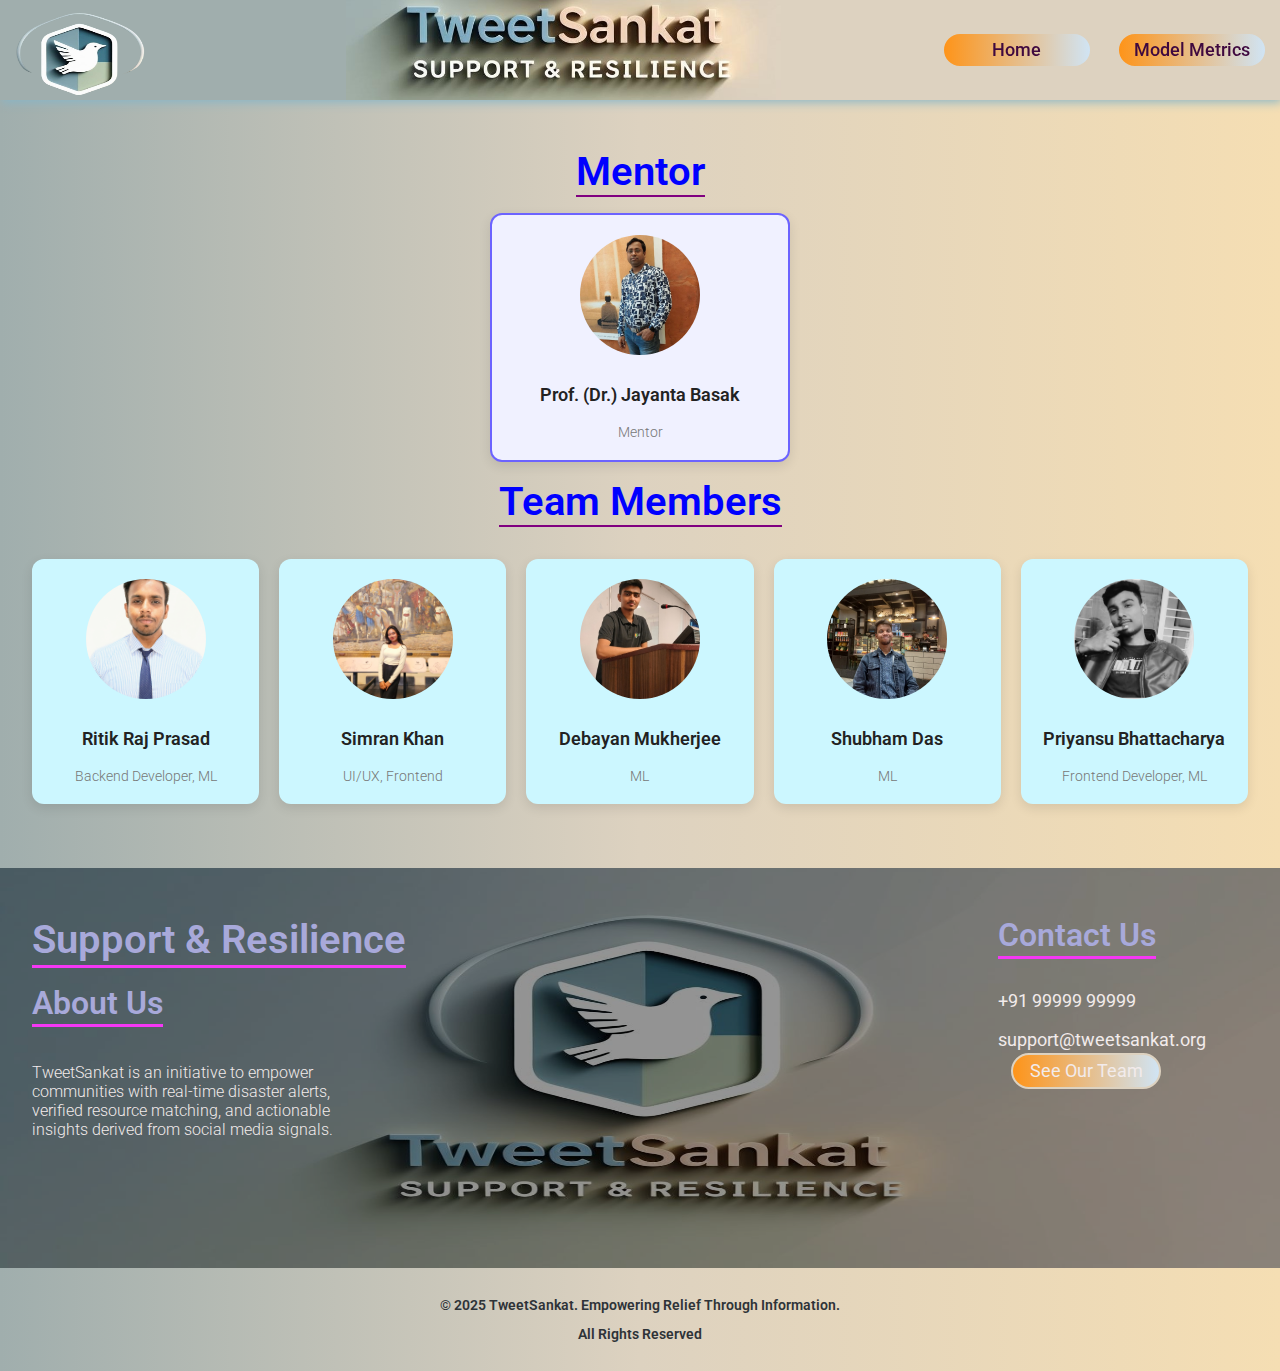
<file: Frontend/team.html>
<!DOCTYPE html>
<html lang="en">
  <head>
    <meta charset="UTF-8" />
    <meta name="viewport" content="width=device-width, initial-scale=1.0" />
    <title>Tweetsankat - Team</title>
    <link rel="stylesheet" href="./assets/style.css" />
    <link rel="stylesheet" href="./assets/team.css" />
    <link rel="shortcut icon" href="./favicon/favicon.ico" type="image/x-icon">
  </head>
  <body>
    <!-- Header -->
    <header>
      <div class="container">
        <div class="nav_wrapper">
          <a href="#" class="nav-link">
            <img
              src="images/logo1-removebg-preview.png"
              alt="Logo"
              width="150"
              height="100"
              class="site_logo"
            />
          </a>
          <img
            src="images/text_logo.jpg"
            alt="logo"
            width="435"
            class="txt-logo"
          />
          <!-- call to action -->
          <ul class="nav_list cta">
            <li><a href="./index.html" class="nav_link btn">Home</a></li>
            <li>
              <a href="./model_metrics.html" class="nav_link btn"
                >Model Metrics</a
              >
            </li>
          </ul>
        </div>
      </div>
    </header>

    <main class="container team">
      <!-- Mentor Card -->
      <h3 class="Team_heading">Mentor</h3>
      <div class="card mentor">
        <img src="./assets/member_images/WhatsApp Image 2025-06-18 at 20.45.48_28d6b5e7.jpg" alt="Mentor Photo" />
        <h2>Prof. (Dr.) Jayanta Basak</h2>
        <p>Mentor</p>
      </div>
      <h3 class="Team_heading">Team Members</h3>
      <section class="team-container">
        <!-- Team Member Cards -->
        <div class="card">
          <img src="./assets/member_images/ritik.jpg" alt="Member 1" />
          <h2>Ritik Raj Prasad</h2>
          <p>Backend Developer, ML</p>
        </div>

        <div class="card">
          <img src="./assets/member_images/simran.jpg" alt="Member 2" />
          <h2>Simran Khan</h2>
          <p>UI/UX, Frontend</p>
        </div>

        <div class="card">
          <img src="./assets/member_images/debayan.jpg" alt="Member 3" />
          <h2>Debayan Mukherjee</h2>
          <p>ML</p>
        </div>

        <div class="card">
          <img src="./assets/member_images/shubham.jpg" alt="Member 4" />
          <h2>Shubham Das</h2>
          <p>ML</p>
        </div>

        <div class="card">
          <img src="./assets/member_images/WhatsApp Image 2025-03-30 at 14.06.29_2b62187e.jpg" alt="Member 5" />
          <h2>Priyansu Bhattacharya</h2>
          <p>Frontend Developer, ML</p>
        </div>
      </section>
    </main>

    <!-- footer -->
    <footer>
      <img src="images/logo.jpg" alt="TweetSankat Logo" />
      <div class="footerDiv">
        <div class="container">
          <section class="footerCon">
            <div class="footerHead">
              <h3 class="item-head">Support & Resilience</h3>
              <ul>
                <h4 class="item-head">About Us</h4>
                <li class="footer__about">
                  <p>
                    TweetSankat is an initiative to empower communities with
                    real-time disaster alerts, verified resource matching, and
                    actionable insights derived from social media signals.
                  </p>
                </li>
              </ul>

              <ul class="footer-link">
                <li>
                  <a href="#"><i class="fab fa-instagram fa-lg"></i></a>
                </li>
                <li>
                  <a href="#"><i class="fab fa-twitter fa-lg"></i></a>
                </li>
                <li>
                  <a href="#"><i class="fas fa-envelope fa-lg"></i></a>
                </li>
                <li>
                  <a href="#"><i class="fab fa-linkedin fa-lg"></i></a>
                </li>
              </ul>
            </div>

            <div class="footerItem">
              <h4 class="item-head">Contact Us</h4>
              <ul class="contact">
                <li><a href="tel:+919999999999">+91 99999 99999</a></li>
                <li>
                  <a href="mailto:support@tweetsankat.org"
                    >support@tweetsankat.org</a
                  >
                </li>
              </ul>
              <a href="./team.html" class="btn footer_btn">See Our Team</a>
            </div>
          </section>
        </div>
      </div>
      <div class="footerbg"></div>
    </footer>

    <div class="copyright container">
      <p>&copy; 2025 TweetSankat. Empowering Relief Through Information.</p>
      <p>All Rights Reserved</p>
    </div>
  </body>
</html>
</file>
<file: Frontend/assets/style.css>
@import url("https://fonts.googleapis.com/css2?family=Oswald:wght@200..700&family=Roboto:ital,wght@0,100..900;1,100..900&display=swap");

:root {
  /* defined colors - matched with logo */
  --primary-color: #5e5e5e;
  --secondary-color: #ad8672;
  --text-color: #a8a9da;
  --text-color2: #3f093f;
  /* --text-color2: #ffffff; */
  --background-color: #88b6c8;
  --map-bg-color: #d8dde1;
  --resource-header-bg-color: #1a222a;
  --no-items-bg-color: #2e3338;
  --no-items-text-color: #ff7b7b;
  --bg-red: #f92222;
  --bg-green: #d4e8d5;
  --border-color: #bac2c9;
  --success-color: #22ff00;
  --error-color: #ff0000;
  --neutral-color: #f2c89d;

  /* fonts */
  --heading-font-size: 20px;
  --font-family: "Roboto", sans-serif;

  /* spacing */
  --space-16: 1rem;
  --space-24: 1.5rem;
  --space-32: 2rem;
  --space-48: 3rem;
  --space-64: 4rem;
  --space-80: 5rem;
}

* {
  margin: 0;
  padding: 0;
  box-sizing: border-box;
}

html {
  font-family: var(--font-family);
}

body {
  /* background: linear-gradient(to right, #a0aead 0%, #ddd2c0 50%, #b1faeb 100%); */
  background: linear-gradient(to right, #a0aead 0%, #ddd2c0 50%, #f5deb3 100%);
  /* background: url('./3334896.jpg'); */
  /* background: #413E49; */
  color: var(--text-color);
}

ul {
  list-style-type: none;
}

a {
  display: inline-block;
  text-decoration: none;
  font-size: 1.1rem;
}

h1 {
  font-size: 4rem;
}

h2 {
  font-size: 3rem;
  font-weight: 600;
}

h3 {
  font-size: 2.5rem;
  font-weight: 600;
}

h4 {
  font-size: 2rem;
  font-weight: 600;
}

p {
  font-size: 1.2rem;
  margin-top: 1.2rem;
  font-weight: 300;
}

.container {
  max-width: 1320px;
  margin: 0 auto;
}

#loader-container {
  position: fixed;
  top: 0;
  left: 0;
  background: white;
  background: linear-gradient(to right, #a0aead 0%, #ddd2c0 50%, #f5deb3 100%);
  width: 100%;
  height: 100%;
  z-index: 9999;
  display: flex;
  align-items: center;
  justify-content: center;
}

#lottie-loader {
  width: 70%;
  height: 70%;
}

#default-loader,
#fetch-loader {
  width: 400px;
  margin: 1rem auto;
}

body.loading main,
body.loading header,
body.loading footer {
  display: none;
}

header {
  background: linear-gradient(to right, #a0aead 55%, #ddd2c0 50%);
  color: var(--text-light);
  position: sticky;
  top: 0;
  z-index: 100;
  box-shadow: 2px 2px 10px var(--background-color);
}

.site_logo {
  /* object-fit: cover; */
  display: block;
}

.nav_wrapper {
  display: flex;
  justify-content: space-between;
  align-items: center;
  padding: 0 var(--spacing-md);
}

.nav_link {
  color: var(--text-light);
  margin: 0 var(--spacing-sm);
  text-decoration: none;
  font-weight: 500;
}

.txt-logo {
  margin-left: 3rem;
}

.cta {
  display: flex;
  gap: var(--spacing-sm);
  list-style: none;
}

.btn {
  color: var(--text-color2);
  background: linear-gradient(to right, #fe9419, #d0e4f4);
  width: 150px;
  border-radius: 28px;
  font-size: 1.1rem;
  text-align: center;
  padding: 6px 8px;
  border: 2px solid #ddd2c0;
  margin: 0 0.8rem;
}

.btn:hover {
  border: 2px solid #fe9419;
  background: linear-gradient(to right, #d0e4f4 40%, #fe9419 100%);
  transition: background 0.3s;
  cursor: pointer;
}

#fetch-tweets-btn {
  width: 200px;
  margin: auto;
}

.btn-wrapper{
  display: flex;
}

.spin-item {
  align-content: center;
  /* background-color: #c11ce21f; */
  max-height: fit-content;
  padding: 0.8rem;
}

.section_wrapper {
  padding: var(--space-24);
}

.map {
  width: 40%;
  background-color: var(--map-bg-color);
  min-height: 500px;
}

.affect-wrapper {
  width: 100%;
  margin: var(--space-64) 0;
  box-shadow: 0 2px 10px #e100ff;
  border: 2px solid transparent;
  padding: 1rem;
}


.affect-wrapper:hover,
.tweet-list:hover {
  box-shadow: 0 2px 10px transparent;
  border: 2px solid  #e100ff;
  transition: 0.3s ease-in-out;
}

.affect-wrapper:hover h3{
  border-bottom: 2px solid  #00ffff !important;
}

.map-item {
  display: flex;
  justify-content: center;
  align-items: center;
  gap: var(--space-16);
}

.affect-stats {
  margin-bottom: var(--space-16);
}

.section_heading {
  font-size: var(--heading-font-size);
  margin-bottom: 10px;
}

.status-critical {
  color: var(--error-color);
}

.location {
  font-family: "Oswald", sans-serif;
  background-color: var(--no-items-bg-color);
  padding: 0.5rem;
  border-radius: 10px;
}

.location::before {
  content: "\f3c5";
  font-family: "Font Awesome 6 Free";
  font-weight: 900;
  color: var(--bg-red);
  margin-right: 8px;
  display: inline-block;
}

.available .location::before {
  color: var(--success-color);
}

.need .category-location {
  color: var(--background-color);
}

.resource-header > div:nth-child(2) {
  margin: 1.2rem 0 0.5rem 1rem;
}

.resource-header > div:nth-child(2)::before {
  font-family: "Font Awesome 6 Free";
  content: "\f3c5";
  font-weight: 900;
  font-size: 1.5rem;
  margin-right: 12px;
  color: var(--no-items-text-color);
}

.available .resource-header > div:nth-child(2)::before {
  color: var(--success-color);
}

.need .resource-item > span:first-child::before {
  font-family: "Font Awesome 6 Free";
  content: "\e097";
  font-weight: 900;
  margin-right: 12px;
  color: var(--error-color);
}

.available .resource-item > span:first-child::before {
  font-family: "Font Awesome 6 Free";
  content: "\e098";
  font-weight: 900;
  margin-right: 12px;
  color: var(--success-color);
}

.available .category-location {
  color: var(--background-color);
}

#need-list .resource-group .resource-header > .location {
  color: var(--error-color);
  text-align: center;
}

#available-list .resource-group .resource-header > .location {
  color: #09ff00;
  text-align: center;
}

.status-active {
  color: #09ff00;
}

.status-neutral {
  color: var(--neutral-color);
}

.structured-list {
  display: flex;
  gap: var(--space-16);
}

.structured-block {
  flex: 1;
  border: 1px solid var(--border-color);
  padding: 10px;
  display: flex;
  flex-direction: column;
  max-height: 400px;
}

/* For Webkit browsers (Chrome, Safari, Edge) */
.structured-block::-webkit-scrollbar {
  width: 5px;
}

.structured-block::-webkit-scrollbar-track {
  background: #e0f7eb;
  border-radius: 10px;
}

.structured-block::-webkit-scrollbar-thumb {
  background: #41b664;
  border-radius: 10px;
  border: 2px solid #e0f7eb;
}

.need::-webkit-scrollbar-thumb {
  background: #df4d4d;
}

.structured-block::-webkit-scrollbar-thumb:hover {
  background: #349e55;
}

/* For Firefox */
.structured-block {
  scrollbar-width: thin;
  scrollbar-color: #41b664 #e0f7eb;
}

.need::-webkit-scrollbar-thumb {
  scrollbar-color: #b64141 #e0f7eb;
}

.need {
  background-color: #f2cccc;
  box-shadow: 0 4px 10px var(--bg-red);
}

.available {
  background-color: #d1f0d4;
  box-shadow: 0 4px 10px var(--success-color);
}

.category-location {
  font-weight: bold;
  margin-bottom: 10px;
  background: var(--resource-header-bg-color);
  padding: 5px;
  position: sticky;
  top: 100px;
  z-index: 10;
}

.resource-list {
  overflow-y: auto;
}

.tweet-inline {
  margin: var(--space-16);
  color: var(--resource-header-bg-color);
}

.resource-group {
  margin-bottom: var(--space-16);
  border-bottom: 1px solid #aaaaaa;
  padding-bottom: var(--space-16);
}

.resource-header {
  font-weight: bold;
  margin: var(--space-16);
  font-size: 1.2rem;
}

.resource-items {
  margin-left: 10px;
}

.status-icon {
  margin-right: 5px;
  font-size: 1.5rem;
}

/* Styling for the "No items available" message */
.no-items {
  padding: 1rem;
  color: var(--no-items-text-color);
  font-size: 1.2rem;
  font-weight: bold;
  text-align: center;
  background-color: var(--no-items-bg-color);
  border-radius: 8px;
  margin-top: 10px;
  border: 2px solid var(--no-items-text-color);
}

.resource-item {
  display: flex;
  justify-content: space-between;
  align-items: center;
  padding: 10px 15px;
  margin-bottom: 8px;
  border: 1px solid #ddd;
  color: var(--map-bg-color);
  font-weight: 600;
  border-radius: 6px;
  max-width: 95%;
  box-shadow: 0 1px 2px #0000000d;
}

.need .resource-item {
  background-color: #4509097b;
}

.available .resource-item {
  background-color: rgba(24, 75, 12, 0.463);
}

.resource-item button.match-btn {
  background-color: #007bff;
  color: white;
  border: none;
  padding: 6px 10px;
  border-radius: 4px;
  font-size: 0.85rem;
  cursor: pointer;
  margin-left: 10px;
}

.resource-item button.match-btn:hover {
  background-color: #0056b3;
}

/*testing */

.tweet-list {
  margin-bottom: 1rem;
  padding: 0.5rem;
  background-color: #41b66437;
  box-shadow: 0 2px 10px #e011fe;
  border-radius: 8px;
  max-height: 350px;
  border: 2px solid transparent;
  overflow-y: auto;
}

.tweet-list::-webkit-scrollbar {
  width: 8px;
}

.tweet-list::-webkit-scrollbar-track {
  background: #e0f7eb;
  border-radius: 10px;
}

.tweet-list::-webkit-scrollbar-thumb {
  background: #41b664;
  border-radius: 10px;
  border: 2px solid #e0f7eb;
}

.tweet-list::-webkit-scrollbar-thumb:hover {
  background: #349e55;
}

.tweet-text {
  font-family: "Oswald", sans-serif;
  font-weight: 400;
  color: var(--no-items-bg-color);
  background-color: #ffffff62;
  border-radius: 10px;
  padding: 0.4rem;
}

.tweet-entry {
  margin: 4px 0;
  padding: 6px 10px;
  background: #201919;
  border: 1px solid #ddd;
  border-radius: 4px;
}

#map {
  height: 600px;
  width: 60%;
  border-radius: 10px;
  margin-bottom: 1rem;
  z-index: 1;
}

.match-result {
  margin-top: 5px;
  padding: 6px 10px;
  background: #f1f1f1;
  border-left: 4px solid #555;
  font-size: 0.9em;
}

footer {
  display: flex;
  justify-content: center;
  background-color: var(--Black);
  position: relative;
  z-index: 1;
}

footer > img {
  display: inline-block;
  width: 100%;
  height: 400px;
  position: relative;
}

footer .item-head {
  color: var(--White);
}

footer p,
footer a {
  color: #f2ebeb !important;
}

.footerbg {
  position: absolute;
  z-index: 1;
  width: 100%;
  height: 100%;
  top: 0;
  left: 0;
  background-color: #0000006a;
}

.footerDiv {
  position: absolute;
  z-index: 100;
  left: 0;
  top: 0;
  width: 100%;
  height: 100%;
}

.footerHead {
  max-width: 33%;
  margin-left: 2rem;
}

.footerHead h3 {
  color: var(--White);
  font-size: 40px;
}

.item-head {
  margin-bottom: var(--space-16);
  padding-bottom: 2px;
  border-bottom: 3px solid #f537f5;
  max-width: fit-content;
  color: var(--text-color2);
}

.footer__about p {
  font-size: 1rem;
  max-width: 80%;
}

.footer-link {
  display: flex;
  justify-content: flex-start;
  align-items: center;
  column-gap: 20px;
  margin-top: var(--space-24);
}

.fab,
.fas {
  color: #83fff0;
}

.contact {
  margin-top: var(--space-32);
}

.contact li {
  margin-top: var(--space-16);
  border-bottom: 3px solid transparent;
}

.item-head:hover,
.contact li:hover {
  border-color: #00f7ff;
  transition: 0.3s;
}

.footerHead li {
  display: inline-block;
}

.footerHead a {
  display: inline-block;
}

.footerCon {
  display: flex;
  justify-content: space-between;
  padding: var(--space-48) 0;
}

.footerItem a {
  color: var(--text-color);
}

.footerItem {
  min-width: 22%;
}

.copyright {
  padding: var(--space-16);
}

.copyright p {
  font-size: 14px;
  margin: 0.8rem 0;
  text-align: center;
  color: var(--no-items-bg-color);
  font-weight: 600;
}

/* responsiveness */

/* MAX-WIDTH: 1200px (large tablets / small desktops) */
@media (max-width: 1200px) {
  .container {
    max-width: 1180px;
  }

  .section_wrapper {
    flex-direction: column;
    gap: var(--space-24);
  }

  .map,
  .tweet-list-wrapper {
    width: 100%;
  }

  .structured-list {
    flex-direction: column;
    gap: var(--space-16);
  }

  .footerHead {
    margin-left: 2rem;
  }
}

/* MAX-WIDTH: 900px (tablets and landscape phones) */
@media (max-width: 998px) {
  h1 {
    font-size: 3rem;
  }

  h2 {
    font-size: 2.8rem;
    font-weight: 500;
  }

  h3 {
    font-size: 2.2rem;
    font-weight: 600;
  }

  h4 {
    font-size: 1.8rem;
    font-weight: 500;
  }

  p {
    font-size: 1rem;
    font-weight: 300;
  }

  .container {
    max-width: 768px;
  }

  .map-item{
    gap: 10px;
    flex-direction: column;
  }

  .btn-wrapper {
    max-width: fit-content;
    margin: auto;
    justify-content: center;
    gap: var(--space-16);
  }

  .spin-item {
    width: 100%;
  }

  #map{
    width: 100%;
  }

  .txt-logo {
    width: 350px;
  }

  .site_logo {
    height: 80px;
    width: 120px;
  }

  .btn {
    margin: 0.6rem;
    width: fit-content;
    padding: 0.5rem 0.7rem;
    font-size: 0.8rem;
  }

  .cta {
    flex-direction: column;
    justify-content: center;
  }

  .btn {
    margin: 0;
  }

  .map {
    min-height: 300px;
  }

  footer > img {
    height: 450px;
  }
}

/* MAX-WIDTH: 600px (small phones) */
@media (max-width: 724px) {
  body {
    font-size: 1rem;
  }

  .nav_wrapper {
    justify-content: start;
  }

  #default-loader,
  #fetch-loader{
    width: 200px;
  }

  .txt-logo {
    width: 300px;
    height: 80px;
    margin-left: 0;
  }

  .container {
    max-width: 568px;
  }

  .structured-block {
    padding: 1rem;
  }

  .footerHead h3 {
    font-size: 1.2rem;
  }

  .footer-link a {
    font-size: 0.9rem;
  }
}

@media (max-width: 530px) {
  p,
  .tweet-inline,
  span,
  button {
    font-size: 0.8rem;
  }

  .site_logo {
    width: 80px;
    height: 65px;
  }

  .txt-logo {
    width: 200px;
    height: 70px;
    margin-left: 0;
  }

  header {
    background: linear-gradient(to right, #a0aead 50%, #ddd2c0 50%);
  }

  .container {
    max-width: 100%;
  }

  #map {
    max-height: 400px;
  }

  .cta {
    flex-direction: row;
    gap: var(--space-16);
  }

  .footerCon {
    flex-direction: column;
    width: 100%;
    justify-content: center;
  }

  .footerHead {
    max-width: 100%;
  }

  .footerItem {
    margin: 2rem;
  }
}

@media (max-width: 463px) {
  h3 {
    font-size: 2rem;
  }

  header {
    background: linear-gradient(to right, #a0aead 40%, #ddd2c0 45%);
  }

  .site_logo {
    width: 70px;
    height: 60px;
  }

  .txt-logo {
    width: 150px;
    height: 60px;
    margin-left: 0;
  }
}

@media (max-width: 404px) {
  h3 {
    font-size: 1.5rem;
  }

  .btn {
    font-size: 0.7rem;
    font-weight: 500;
  }

  .cta {
    gap: 0.2rem;
  }

  footer > img {
    height: 500px;
  }
}

@media (max-width: 380px) {
  header {
    background: linear-gradient(to right, #a0aead 40%, #ddd2c0 45%);
  }

  .site_logo {
    width: 70px;
    height: 50px;
  }

  .txt-logo {
    width: 130px;
    height: 50px;
    margin-right: 0.5rem;
  }

  .btn {
    font-size: 0.7rem;
    font-weight: 500;
  }

  .cta {
    gap: 0.2rem;
  }

  .tweet-inline,
  span,
  .resource-item button.match-btn {
    font-size: 0.7rem;
  }
}

@media (max-width: 364px) {
  .site_logo {
    width: 60px;
    height: 50px;
  }

  .txt-logo {
    width: 110px;
  }

  .btn {
    padding: 0.4rem;
  }
}
</file>
<file: Frontend/assets/team.css>
.title {
  text-align: center;
  margin-bottom: 40px;
  color: #444;
}

.mentor{
  max-width: 300px;
  margin: 1rem auto;
}

.team {
  padding: 2rem 0;
}

.team-container {
  display: grid;
  grid-template-columns: repeat(auto-fit, minmax(220px, 1fr));
  gap: 20px;
  padding: 2rem;
}

.card {
  background: #ccf7ff;
  border-radius: 12px;
  box-shadow: 0 4px 12px rgba(0,0,0,0.1);
  text-align: center;
  padding: 20px;
  transition: transform 0.3s ease;
}

.card:hover {
  background: #38ff7479;
  transform: translateY(-5px);
}

.card img {
  width: 120px;
  height: 120px;
  object-fit: cover;
  border-radius: 50%;
  margin-bottom: 15px;
}

.card h2 {
  margin: 10px 0 5px;
  font-size: 18px;
  color: #222;
}

.card p {
  color: #777;
  font-size: 14px;
}

/* Special style for mentor */
.mentor {
  border: 2px solid #6c63ff;
  background: #f0f1ff;
}

.Team_heading{
  max-width: fit-content;
  margin: 1rem auto 0;
  text-align: center;
  color: blue;
  border-bottom: 2px solid purple;
}
</file>
